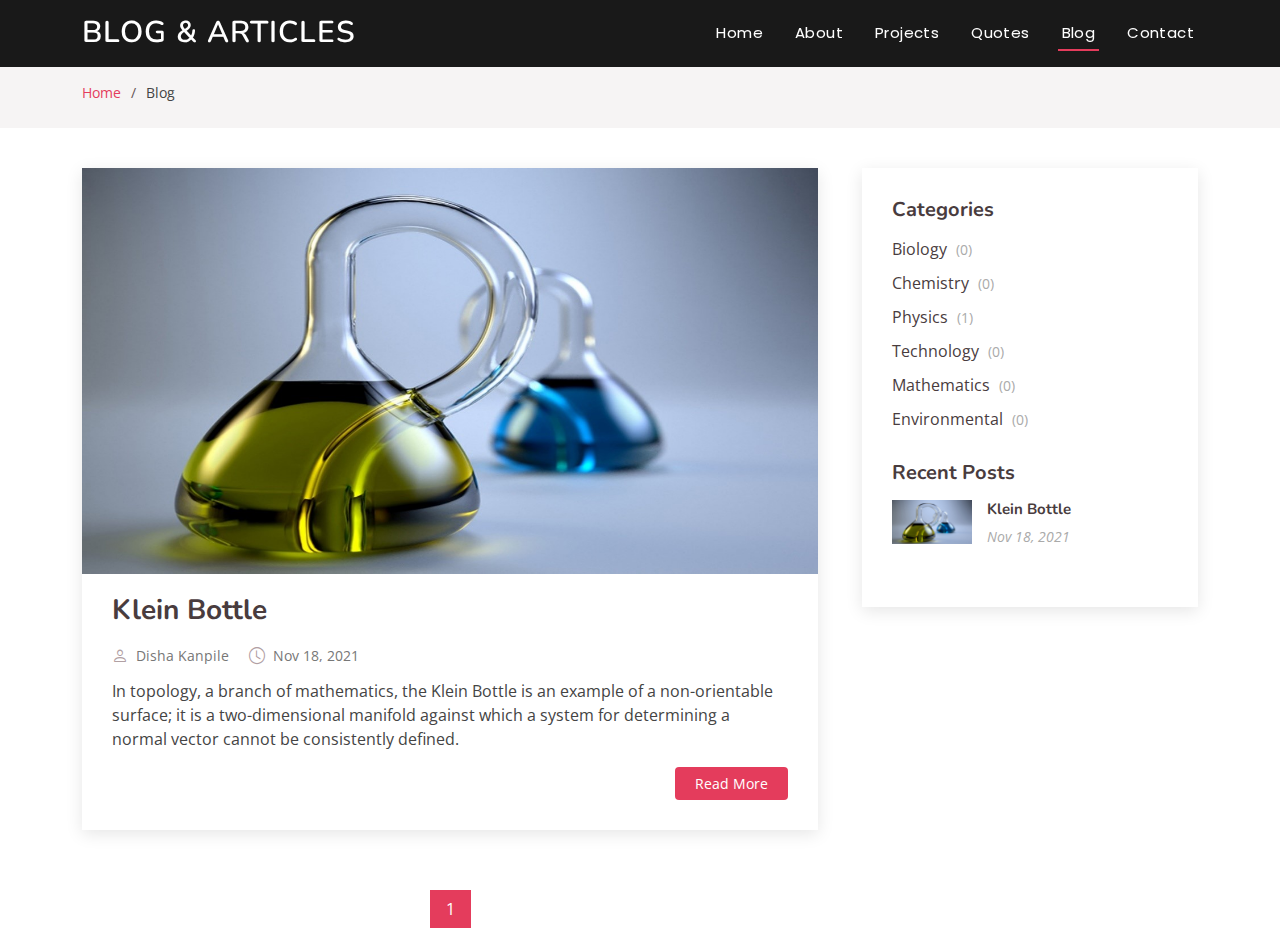
<file: blogs/blogs.html>
<!DOCTYPE html>
<html lang="en">

<head>
  <meta charset="utf-8">
  <meta content="width=device-width, initial-scale=1.0" name="viewport">

  <title>The Bishop's Science Society</title>
  <meta content="" name="description">
  <meta content="" name="keywords">

  <!-- Favicons -->
  <link href="../images/favicon.png" rel="icon">

  <!-- Google Fonts -->
  <link href="https://fonts.googleapis.com/css?family=Open+Sans:300,300i,400,400i,600,600i,700,700i|Nunito:300,300i,400,400i,600,600i,700,700i|Poppins:300,300i,400,400i,500,500i,600,600i,700,700i" rel="stylesheet">

  <!-- Vendor CSS Files -->
  <link href="assets/vendor/bootstrap/css/bootstrap.min.css" rel="stylesheet">
  <link href="assets/vendor/bootstrap-icons/bootstrap-icons.css" rel="stylesheet">
  <link href="assets/vendor/boxicons/css/boxicons.min.css" rel="stylesheet">
  <link href="assets/vendor/glightbox/css/glightbox.min.css" rel="stylesheet">
  <link href="assets/vendor/remixicon/remixicon.css" rel="stylesheet">
  <link href="assets/vendor/swiper/swiper-bundle.min.css" rel="stylesheet">

  <!-- Template Main CSS File -->
  <link href="assets/css/style.css" rel="stylesheet">

</head>

<body>

  <!-- ======= Header ======= -->
  <header id="header" class="fixed-top header-inner-pages">
    <div class="container d-flex align-items-center justify-content-between">

      <h1 class="logo"><a href="../blogs/blogs.html">Blog & Articles</a></h1>
      <!-- Uncomment below if you prefer to use an image logo -->
      <!-- <a href="index.html" class="logo"><img src="assets/img/logo.png" alt="" class="img-fluid"></a>-->

      <nav id="navbar" class="navbar">
        <ul>
          <li><a class="nav-link scrollto " href="../#home">Home</a></li>
          <li><a class="nav-link scrollto" href="../#about">About</a></li>
          <li><a class="nav-link scrollto" href="../#projects">Projects</a></li>
          <li><a class="nav-link scrollto " href="../#call-to-action">Quotes</a></li>
          <li><a class="active" href="../#blog">Blog</a></li>
          <li><a class="nav-link scrollto" href="../#contact">Contact</a></li>
        </ul>
        <i class="bi bi-list mobile-nav-toggle"></i>
      </nav><!-- .navbar -->

    </div>
  </header><!-- End Header -->

  <main id="main">

    <!-- ======= Breadcrumbs ======= -->
    <section id="breadcrumbs" class="breadcrumbs">
      <div class="container">

        <ol>
          <li><a href="../index.html">Home</a></li>
          <li>Blog</li>
        </ol>

      </div>
    </section><!-- End Breadcrumbs -->

    <!-- ======= Blog Section ======= -->
    <section id="blog" class="blog">
      <div class="container" data-aos="fade-up">

        <div class="row">

          <div class="col-lg-8 entries">


            <article class="entry"><!-- Start blog entry -->

              <div class="entry-img">
                <img src="assets/img/blog/blog-1.jpg" alt="" class="img-fluid">
              </div>

              <h2 class="entry-title">
                <a href="blog-single.html">Klein Bottle</a>
              </h2>

              <div class="entry-meta">
                <ul>
                  <li class="d-flex align-items-center"><i class="bi bi-person"></i> <a href="klein_bottle.html">Disha Kanpile</a></li>
                  <li class="d-flex align-items-center"><i class="bi bi-clock"></i> <a href="klein_bottle.html"><time datetime="2021-11-18">Nov 18, 2021</time></a></li>
                  <!-- <li class="d-flex align-items-center"><i class="bi bi-chat-dots"></i> <a href="blog-single.html">12 Comments</a></li> -->
                </ul>
              </div>

              <div class="entry-content">
                <p>
                  In topology, a branch of mathematics, the Klein Bottle is an example of a non-orientable surface; it is a two-dimensional manifold against which a system for determining a normal 
                  vector cannot be consistently defined. 
                </p>
                <div class="read-more">
                  <a href="klein_bottle.html">Read More</a>
                </div>
              </div>

            </article><!-- End blog entry -->

      

            <div class="blog-pagination">
              <ul class="justify-content-center">
                <li class="active"><a href="#">1</a></li>
                <!-- <li><a href="#">2</a></li>
                <li><a href="#">3</a></li> -->
              </ul>
            </div>

          </div><!-- End blog entries list -->

          <div class="col-lg-4">

            <div class="sidebar">

              <!-- <h3 class="sidebar-title">Search</h3>
              <div class="sidebar-item search-form">
                <form action="">
                  <input type="text">
                  <button type="submit"><i class="bi bi-search"></i></button>
                </form>
              </div> -->

              <h3 class="sidebar-title">Categories</h3>
              <div class="sidebar-item categories">
                <ul>

                  <li><a href="#">Biology <span>(0)</span></a></li>
                  <li><a href="#">Chemistry <span>(0)</span></a></li>
                  <li><a href="#">Physics  <span>(1)</span></a></li>
                  <li><a href="#">Technology <span>(0)</span></a></li>
                  <li><a href="#">Mathematics  <span>(0)</span></a></li>
                  <li><a href="#">Environmental <span>(0)</span></a></li>

                </ul>
              </div><!-- End sidebar categories-->

              <h3 class="sidebar-title">Recent Posts</h3>
              <div class="sidebar-item recent-posts">
                <div class="post-item clearfix">
                  <img src="assets/img/blog/blog-1.jpg" alt="">
                  <h4><a href="klein_bottle.html">Klein Bottle</a></h4>
                  <time datetime="2020-01-01">Nov 18, 2021</time>
                </div>

                <!-- <div class="post-item clearfix">
                  <img src="assets/img/blog/blog-recent-2.jpg" alt="">
                  <h4><a href="blog-single.html">Quidem autem et impedit</a></h4>
                  <time datetime="2020-01-01">Jan 1, 2020</time>
                </div>

                <div class="post-item clearfix">
                  <img src="assets/img/blog/blog-recent-3.jpg" alt="">
                  <h4><a href="blog-single.html">Id quia et et ut maxime similique occaecati ut</a></h4>
                  <time datetime="2020-01-01">Jan 1, 2020</time>
                </div>

                <div class="post-item clearfix">
                  <img src="assets/img/blog/blog-recent-4.jpg" alt="">
                  <h4><a href="blog-single.html">Laborum corporis quo dara net para</a></h4>
                  <time datetime="2020-01-01">Jan 1, 2020</time>
                </div>

                <div class="post-item clearfix">
                  <img src="assets/img/blog/blog-recent-5.jpg" alt="">
                  <h4><a href="blog-single.html">Et dolores corrupti quae illo quod dolor</a></h4>
                  <time datetime="2020-01-01">Jan 1, 2020</time>
                </div> -->

              </div><!-- End sidebar recent posts-->

              <!-- <h3 class="sidebar-title">Tags</h3>
              <div class="sidebar-item tags">
                <ul>
                  <li><a href="#">App</a></li>
                  <li><a href="#">IT</a></li>
                  <li><a href="#">Business</a></li>
                  <li><a href="#">Mac</a></li>
                  <li><a href="#">Design</a></li>
                  <li><a href="#">Office</a></li>
                  <li><a href="#">Creative</a></li>
                  <li><a href="#">Studio</a></li>
                  <li><a href="#">Smart</a></li>
                  <li><a href="#">Tips</a></li>
                  <li><a href="#">Marketing</a></li>
                </ul>
              </div> -->

            </div><!-- End sidebar -->

          </div><!-- End blog sidebar -->

        </div>

      </div>
    </section><!-- End Blog Section -->

  </main><!-- End #main -->

  <a href="#" class="back-to-top d-flex align-items-center justify-content-center"><i class="bi bi-arrow-up-short"></i></a>

  <!-- Vendor JS Files -->
  <script src="assets/vendor/bootstrap/js/bootstrap.bundle.min.js"></script>
  <script src="assets/vendor/glightbox/js/glightbox.min.js"></script>
  <script src="assets/vendor/isotope-layout/isotope.pkgd.min.js"></script>
  <script src="assets/vendor/php-email-form/validate.js"></script>
  <script src="assets/vendor/swiper/swiper-bundle.min.js"></script>

  <!-- Template Main JS File -->
  <script src="assets/js/main.js"></script>

</body>

</html>
</file>
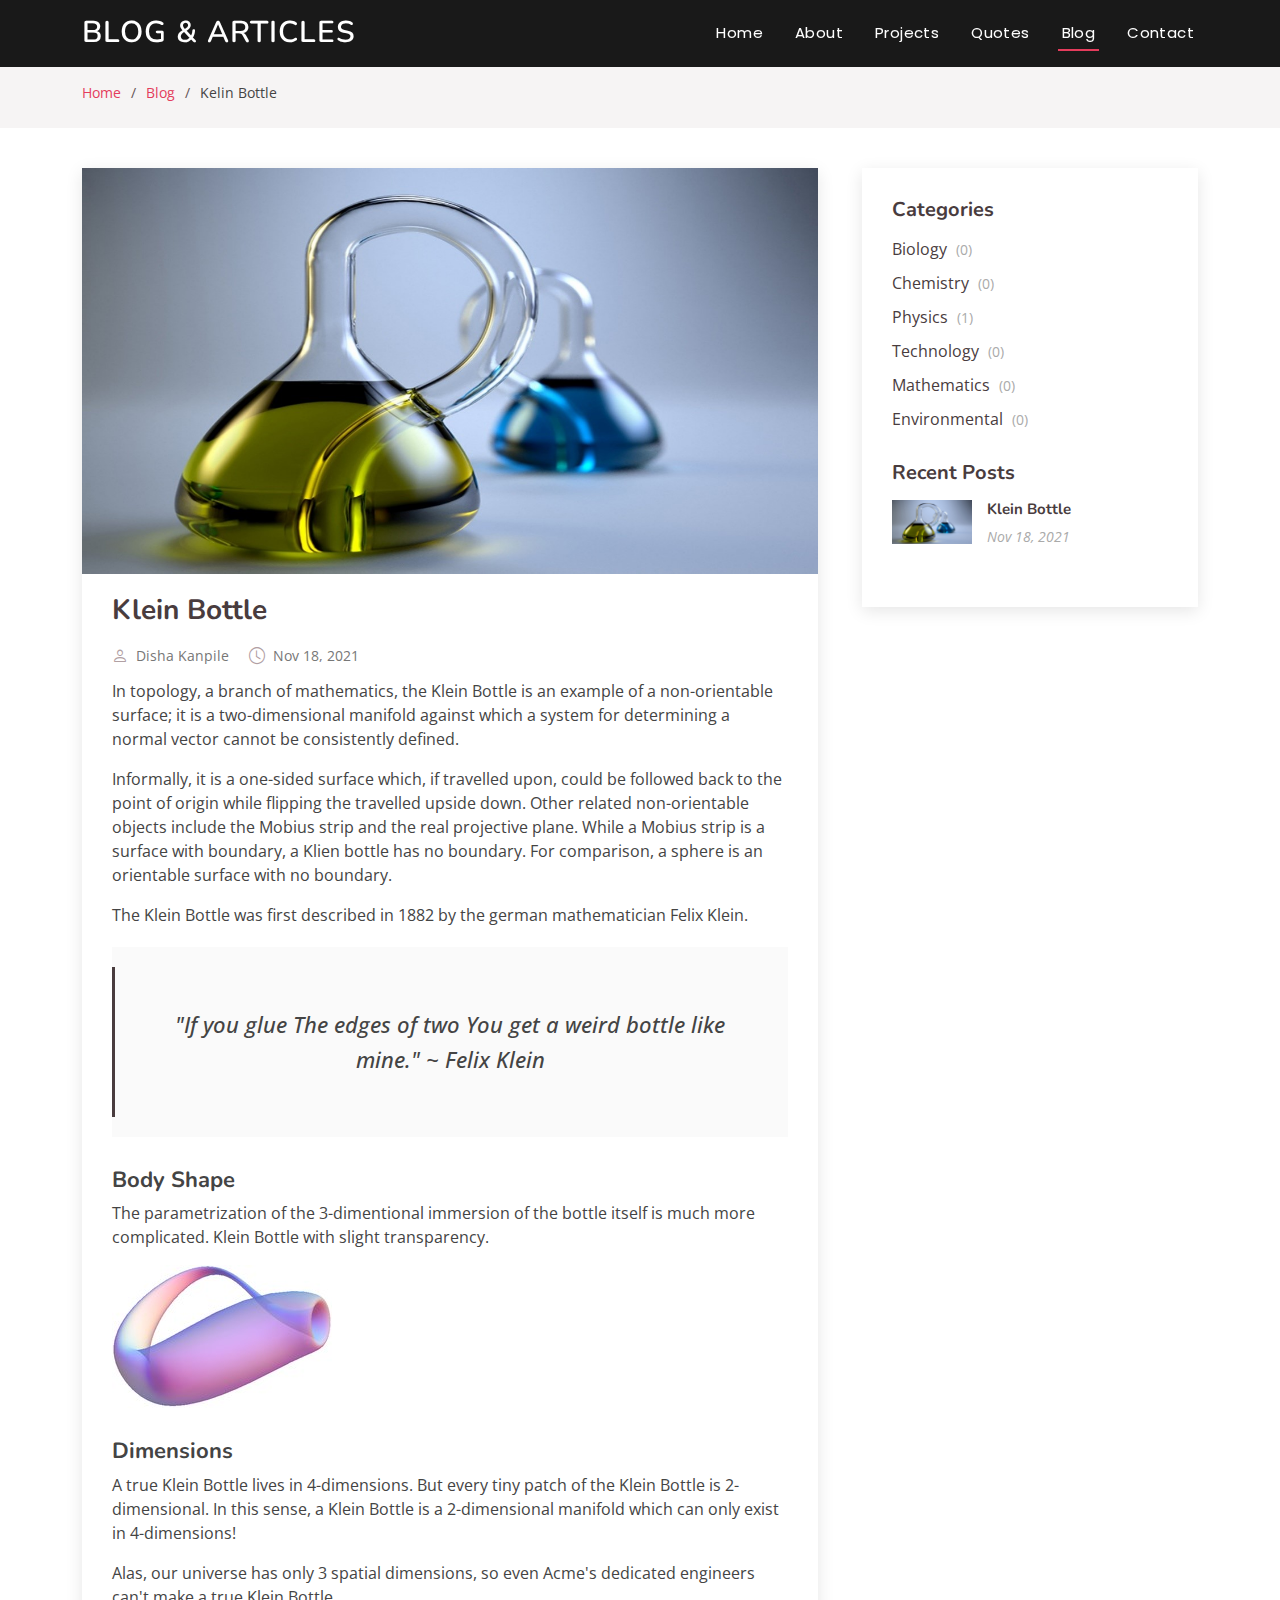
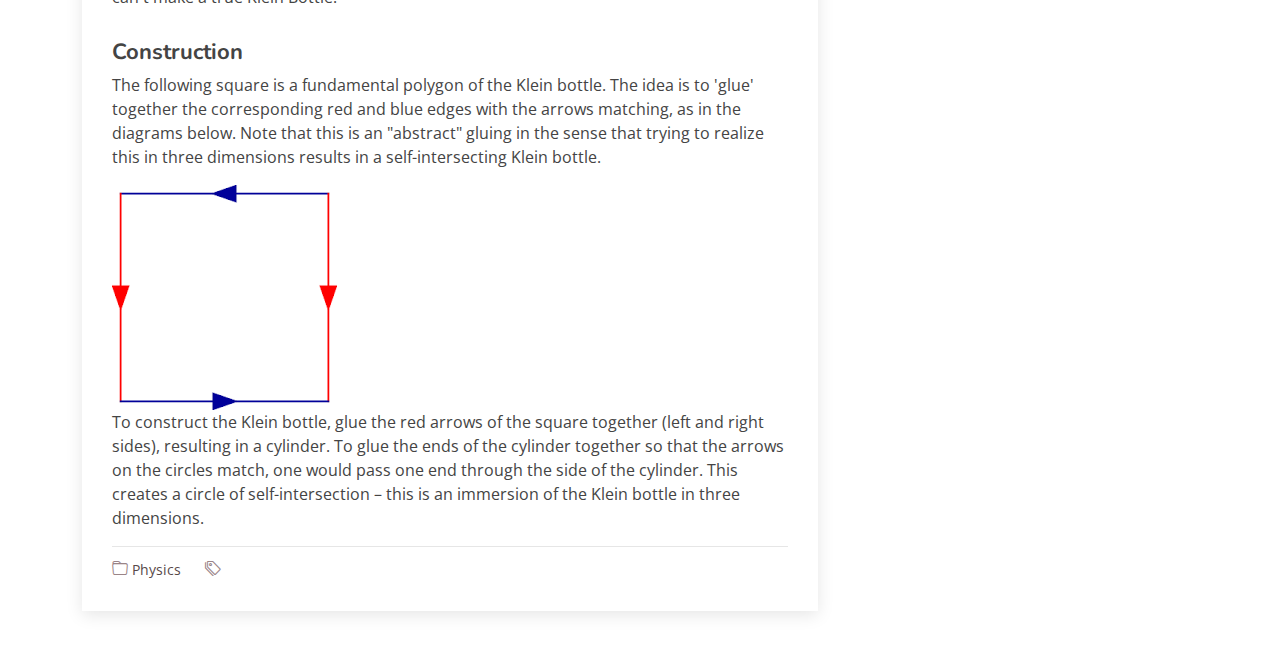
<file: blogs/klein_bottle.html>
<!DOCTYPE html>
<html lang="en">

<head>
  <meta charset="utf-8">
  <meta content="width=device-width, initial-scale=1.0" name="viewport">

  <title>Klein Bottle</title>
  <meta content="" name="description">
  <meta content="" name="keywords">

  <!-- Favicons -->
  <link href="../images/favicon.png" rel="icon">

  <!-- Google Fonts -->
  <link href="https://fonts.googleapis.com/css?family=Open+Sans:300,300i,400,400i,600,600i,700,700i|Nunito:300,300i,400,400i,600,600i,700,700i|Poppins:300,300i,400,400i,500,500i,600,600i,700,700i" rel="stylesheet">

  <!-- Vendor CSS Files -->
  <link href="assets/vendor/bootstrap/css/bootstrap.min.css" rel="stylesheet">
  <link href="assets/vendor/bootstrap-icons/bootstrap-icons.css" rel="stylesheet">
  <link href="assets/vendor/boxicons/css/boxicons.min.css" rel="stylesheet">
  <link href="assets/vendor/glightbox/css/glightbox.min.css" rel="stylesheet">
  <link href="assets/vendor/remixicon/remixicon.css" rel="stylesheet">
  <link href="assets/vendor/swiper/swiper-bundle.min.css" rel="stylesheet">

  <!-- Template Main CSS File -->
  <link href="assets/css/style.css" rel="stylesheet">

  
</head>

<body>

  <!-- ======= Header ======= -->
  <header id="header" class="fixed-top header-inner-pages">
    <div class="container d-flex align-items-center justify-content-between">

      <h1 class="logo"><a href="../blogs/blogs.html">Blog & Articles</a></h1>
      <!-- Uncomment below if you prefer to use an image logo -->
      <!-- <a href="index.html" class="logo"><img src="assets/img/logo.png" alt="" class="img-fluid"></a>-->

      <nav id="navbar" class="navbar">
        <ul>
          <li><a class="nav-link scrollto " href="../#home">Home</a></li>
          <li><a class="nav-link scrollto" href="../#about">About</a></li>
          <li><a class="nav-link scrollto" href="../#projects">Projects</a></li>
          <li><a class="nav-link scrollto " href="../#call-to-action">Quotes</a></li>
          <li><a class="active" href="../#blog">Blog</a></li>
          <li><a class="nav-link scrollto" href="../#contact">Contact</a></li>
        </ul>
        <i class="bi bi-list mobile-nav-toggle"></i>
      </nav><!-- .navbar -->

    </div>
  </header><!-- End Header -->


  <main id="main">

    <!-- ======= Breadcrumbs ======= -->
    <section id="breadcrumbs" class="breadcrumbs">
      <div class="container">

        <ol>
          <li><a href="../index.html">Home</a></li>
          <li><a href="blogs.html">Blog</a></li>
          <li>Kelin Bottle</li>
        </ol>

      </div>
    </section><!-- End Breadcrumbs -->

    <!-- ======= Blog Single Section ======= -->
    <section id="blog" class="blog">
      <div class="container" data-aos="fade-up">

        <div class="row">

          <div class="col-lg-8 entries">

            <article class="entry entry-single">

              <div class="entry-img">
                <img src="assets/img/blog/blog-1.jpg" alt="" class="img-fluid">
              </div>

              <h2 class="entry-title">
                <a href="klein_bottle.html">Klein Bottle</a>
              </h2>

              <div class="entry-meta">
                <ul>
                  <li class="d-flex align-items-center"><i class="bi bi-person"></i> <a href="blog-single.html">Disha Kanpile</a></li>
                  <li class="d-flex align-items-center"><i class="bi bi-clock"></i> <a href="blog-single.html"><time datetime="2021-11-18">Nov 18, 2021</time></a></li>
                </ul>
              </div>

              <div class="entry-content">
                <p>
                    In topology, a branch of mathematics, the Klein Bottle is an example of a non-orientable surface; it is a two-dimensional manifold against which a system for determining a normal 
                    vector cannot be consistently defined. 
                </p>

                <p>
                  Informally, it is a one-sided surface which, if travelled upon, could be followed back to the point of origin while flipping the travelled 
                  upside down. Other related non-orientable objects include the Mobius strip and the real projective plane. While a Mobius strip is a surface with boundary, a Klien bottle has no boundary. 
                  For comparison, a sphere is an orientable surface with no boundary.
                </p>

                <p>
                    The Klein Bottle was first described in 1882 by the german mathematician Felix Klein.
                </p>

                <blockquote>
                  <p>
                    "If you glue The edges of two You get a weird bottle like mine." ~ Felix Klein
                  </p>
                </blockquote>

                

                <h3>Body Shape</h3>
                <p>
                    The parametrization of the 3-dimentional immersion of the bottle itself is much more complicated.
                    Klein Bottle with slight transparency.
                </p>
                <img src="assets/img/blog/blog-inside-1.jpg" class="img-fluid" alt="">

                <h3>Dimensions</h3>
                <p>
                    A true Klein Bottle lives in 4-dimensions. But every tiny patch of the Klein Bottle is 2-dimensional. In this sense, a Klein Bottle is a 2-dimensional manifold which can only exist in 4-dimensions!
                </p>
                <p>
                    Alas, our universe has only 3 spatial dimensions, so even Acme's dedicated engineers can't make a true Klein Bottle.
                </p>

                <h3>Construction</h3>
                <p>
                  The following square is a fundamental polygon of the Klein bottle. The idea is to 'glue' together the corresponding red 
                  and blue edges with the arrows matching, as in the diagrams below. Note that this is an "abstract" gluing in the sense 
                  that trying to realize this in three dimensions results in a self-intersecting Klein bottle. 
                </p>
                <img src="assets/img/blog/blog-inside-2.jpg" class="img-fluid" alt="">
                <p>
                  To construct the Klein bottle, glue the red arrows of the square together (left and right sides), resulting in a cylinder. 
                  To glue the ends of the cylinder together so that the arrows on the circles match, one would pass one end through the side 
                  of the cylinder. This creates a circle of self-intersection – this is an immersion of the Klein bottle in three dimensions. 
                </p>

              </div>

              <div class="entry-footer">
                <i class="bi bi-folder"></i>
                <ul class="cats">
                  <li><a href="#">Physics</a></li>
                </ul>

                <i class="bi bi-tags"></i>
                <!-- <ul class="tags">
                  <li><a href="#">4D</a></li>
                  <li><a href="#">Tips</a></li>
                  <li><a href="#">Marketing</a></li>
                </ul> -->
              </div>

            </article><!-- End blog entry -->

            <!-- <div class="blog-author d-flex align-items-center">
              <img src="assets/img/blog/blog-author.jpg" class="rounded-circle float-left" alt="">
              <div>
                <h4>Jane Smith</h4>
                <div class="social-links">
                  <a href="https://twitters.com/#"><i class="bi bi-twitter"></i></a>
                  <a href="https://facebook.com/#"><i class="bi bi-facebook"></i></a>
                  <a href="https://instagram.com/#"><i class="biu bi-instagram"></i></a>
                </div>
                <p>
                  Itaque quidem optio quia voluptatibus dolorem dolor. Modi eum sed possimus accusantium. Quas repellat voluptatem officia numquam sint aspernatur voluptas. Esse et accusantium ut unde voluptas.
                </p>
              </div>
            </div> -->

          </div><!-- End blog entries list -->

          <div class="col-lg-4">

            <div class="sidebar">

                <!-- <h3 class="sidebar-title">Search</h3>
                <div class="sidebar-item search-form">
                  <form action="">
                    <input type="text">
                    <button type="submit"><i class="bi bi-search"></i></button>
                  </form>
                </div> -->
  
                <h3 class="sidebar-title">Categories</h3>
                <div class="sidebar-item categories">
                  <ul>
  
                    <li><a href="#">Biology <span>(0)</span></a></li>
                    <li><a href="#">Chemistry <span>(0)</span></a></li>
                    <li><a href="#">Physics  <span>(1)</span></a></li>
                    <li><a href="#">Technology <span>(0)</span></a></li>
                    <li><a href="#">Mathematics  <span>(0)</span></a></li>
                    <li><a href="#">Environmental <span>(0)</span></a></li>
  
                  </ul>
                </div><!-- End sidebar categories-->
  
                <h3 class="sidebar-title">Recent Posts</h3>
                <div class="sidebar-item recent-posts">
                  <div class="post-item clearfix">
                    <img src="assets/img/blog/blog-1.jpg" alt="">
                    <h4><a href="klein_bottle.html">Klein Bottle</a></h4>
                    <time datetime="2020-01-01">Nov 18, 2021</time>
                  </div>
  
                  <!-- <div class="post-item clearfix">
                    <img src="assets/img/blog/blog-recent-2.jpg" alt="">
                    <h4><a href="blog-single.html">Quidem autem et impedit</a></h4>
                    <time datetime="2020-01-01">Jan 1, 2020</time>
                  </div>
  
                  <div class="post-item clearfix">
                    <img src="assets/img/blog/blog-recent-3.jpg" alt="">
                    <h4><a href="blog-single.html">Id quia et et ut maxime similique occaecati ut</a></h4>
                    <time datetime="2020-01-01">Jan 1, 2020</time>
                  </div>
  
                  <div class="post-item clearfix">
                    <img src="assets/img/blog/blog-recent-4.jpg" alt="">
                    <h4><a href="blog-single.html">Laborum corporis quo dara net para</a></h4>
                    <time datetime="2020-01-01">Jan 1, 2020</time>
                  </div>
  
                  <div class="post-item clearfix">
                    <img src="assets/img/blog/blog-recent-5.jpg" alt="">
                    <h4><a href="blog-single.html">Et dolores corrupti quae illo quod dolor</a></h4>
                    <time datetime="2020-01-01">Jan 1, 2020</time>
                  </div> -->
  
                </div><!-- End sidebar recent posts-->
  
                <!-- <h3 class="sidebar-title">Tags</h3>
                <div class="sidebar-item tags">
                  <ul>
                    <li><a href="#">App</a></li>
                    <li><a href="#">IT</a></li>
                    <li><a href="#">Business</a></li>
                    <li><a href="#">Mac</a></li>
                    <li><a href="#">Design</a></li>
                    <li><a href="#">Office</a></li>
                    <li><a href="#">Creative</a></li>
                    <li><a href="#">Studio</a></li>
                    <li><a href="#">Smart</a></li>
                    <li><a href="#">Tips</a></li>
                    <li><a href="#">Marketing</a></li>
                  </ul>
                </div> -->
  
              </div><!-- End sidebar -->

          </div><!-- End blog sidebar -->

        </div>

      </div>
    </section><!-- End Blog Single Section -->

  </main><!-- End #main -->


  <a href="#" class="back-to-top d-flex align-items-center justify-content-center"><i class="bi bi-arrow-up-short"></i></a>

  <!-- Vendor JS Files -->
  <script src="assets/vendor/bootstrap/js/bootstrap.bundle.min.js"></script>
  <script src="assets/vendor/glightbox/js/glightbox.min.js"></script>
  <script src="assets/vendor/isotope-layout/isotope.pkgd.min.js"></script>
  <script src="assets/vendor/php-email-form/validate.js"></script>
  <script src="assets/vendor/swiper/swiper-bundle.min.js"></script>

  <!-- Template Main JS File -->
  <script src="assets/js/main.js"></script>

</body>

</html>
</file>
<file: blogs/assets/css/style.css>
/**
* Template Name: Tempo - v4.6.0
* Template URL: https://bootstrapmade.com/tempo-free-onepage-bootstrap-theme/
* Author: BootstrapMade.com
* License: https://bootstrapmade.com/license/
*/

/*--------------------------------------------------------------
# General
--------------------------------------------------------------*/
body {
  font-family: "Open Sans", sans-serif;
  color: #444444;
}

a {
  color: #e43c5c;
  text-decoration: none;
}

a:hover {
  color: #ea6981;
  text-decoration: none;
}

h1, h2, h3, h4, h5, h6 {
  font-family: "Nunito", sans-serif;
}

/*--------------------------------------------------------------
# Back to top button
--------------------------------------------------------------*/
.back-to-top {
  position: fixed;
  visibility: hidden;
  opacity: 0;
  right: 15px;
  bottom: 15px;
  z-index: 996;
  background: #e43c5c;
  width: 40px;
  height: 40px;
  border-radius: 50px;
  transition: all 0.4s;
}
.back-to-top i {
  font-size: 28px;
  color: #fff;
  line-height: 0;
}
.back-to-top:hover {
  background: #e9607a;
  color: #fff;
}
.back-to-top.active {
  visibility: visible;
  opacity: 1;
}

/*--------------------------------------------------------------
# Header
--------------------------------------------------------------*/
#header {
  transition: all 0.5s;
  z-index: 997;
  padding: 20px 0;
}
#header .logo {
  font-size: 30px;
  margin: 0;
  padding: 0;
  line-height: 1;
  font-weight: 600;
  letter-spacing: 1px;
  text-transform: uppercase;
}
#header .logo a {
  color: #fff;
}
#header .logo img {
  max-height: 40px;
}
#header.header-scrolled, #header.header-inner-pages {
  background: rgba(0, 0, 0, 0.9);
  padding: 12px 0;
}

/*--------------------------------------------------------------
# Navigation Menu
--------------------------------------------------------------*/
/**
* Desktop Navigation 
*/
.navbar {
  padding: 0;
}
.navbar ul {
  margin: 0;
  padding: 0;
  display: flex;
  list-style: none;
  align-items: center;
}
.navbar li {
  position: relative;
}
.navbar > ul > li {
  white-space: nowrap;
  padding: 10px 0 10px 24px;
}
.navbar a, .navbar a:focus {
  display: flex;
  align-items: center;
  justify-content: space-between;
  font-family: "Poppins", sans-serif;
  color: #fff;
  font-size: 15px;
  padding: 0 4px;
  white-space: nowrap;
  transition: 0.3s;
  letter-spacing: 0.4px;
  position: relative;
}
.navbar a i, .navbar a:focus i {
  font-size: 12px;
  line-height: 0;
  margin-left: 5px;
}
.navbar > ul > li > a:before {
  content: "";
  position: absolute;
  width: 100%;
  height: 2px;
  bottom: -6px;
  left: 0;
  background-color: #e43c5c;
  visibility: hidden;
  transform: scaleX(0);
  transition: all 0.3s ease-in-out 0s;
}
.navbar a:hover:before, .navbar li:hover > a:before, .navbar .active:before {
  visibility: visible;
  transform: scaleX(1);
}
.navbar a:hover, .navbar .active, .navbar .active:focus, .navbar li:hover > a {
  color: #fff;
}
.navbar .dropdown ul {
  display: block;
  position: absolute;
  left: 24px;
  top: calc(100% + 30px);
  margin: 0;
  padding: 10px 0;
  z-index: 99;
  opacity: 0;
  visibility: hidden;
  background: #fff;
  box-shadow: 0px 0px 30px rgba(127, 137, 161, 0.25);
  transition: 0.3s;
}
.navbar .dropdown ul li {
  min-width: 200px;
}
.navbar .dropdown ul a {
  padding: 10px 20px;
  font-size: 14px;
  text-transform: none;
  color: #493c3e;
}
.navbar .dropdown ul a i {
  font-size: 12px;
}
.navbar .dropdown ul a:hover, .navbar .dropdown ul .active:hover, .navbar .dropdown ul li:hover > a {
  color: #e43c5c;
}
.navbar .dropdown:hover > ul {
  opacity: 1;
  top: 100%;
  visibility: visible;
}
.navbar .dropdown .dropdown ul {
  top: 0;
  left: calc(100% - 30px);
  visibility: hidden;
}
.navbar .dropdown .dropdown:hover > ul {
  opacity: 1;
  top: 0;
  left: 100%;
  visibility: visible;
}
@media (max-width: 1366px) {
  .navbar .dropdown .dropdown ul {
    left: -90%;
  }
  .navbar .dropdown .dropdown:hover > ul {
    left: -100%;
  }
}

/**
* Mobile Navigation 
*/
.mobile-nav-toggle {
  color: #fff;
  font-size: 28px;
  cursor: pointer;
  display: none;
  line-height: 0;
  transition: 0.5s;
}

@media (max-width: 991px) {
  .mobile-nav-toggle {
    display: block;
  }

  .navbar ul {
    display: none;
  }
}
.navbar-mobile {
  position: fixed;
  overflow: hidden;
  top: 0;
  right: 0;
  left: 0;
  bottom: 0;
  background: rgba(45, 37, 38, 0.9);
  transition: 0.3s;
  z-index: 999;
}
.navbar-mobile .mobile-nav-toggle {
  position: absolute;
  top: 15px;
  right: 15px;
}
.navbar-mobile ul {
  display: block;
  position: absolute;
  top: 55px;
  right: 15px;
  bottom: 15px;
  left: 15px;
  padding: 10px 0;
  background-color: #fff;
  overflow-y: auto;
  transition: 0.3s;
}
.navbar-mobile > ul > li {
  padding: 0;
}
.navbar-mobile a:hover:before, .navbar-mobile li:hover > a:before, .navbar-mobile .active:before {
  visibility: hidden;
}
.navbar-mobile a, .navbar-mobile a:focus {
  padding: 10px 20px;
  font-size: 15px;
  color: #493c3e;
}
.navbar-mobile a:hover, .navbar-mobile .active, .navbar-mobile li:hover > a {
  color: #e43c5c;
}
.navbar-mobile .getstarted, .navbar-mobile .getstarted:focus {
  margin: 15px;
}
.navbar-mobile .dropdown ul {
  position: static;
  display: none;
  margin: 10px 20px;
  padding: 10px 0;
  z-index: 99;
  opacity: 1;
  visibility: visible;
  background: #fff;
  box-shadow: 0px 0px 30px rgba(127, 137, 161, 0.25);
}
.navbar-mobile .dropdown ul li {
  min-width: 200px;
}
.navbar-mobile .dropdown ul a {
  padding: 10px 20px;
}
.navbar-mobile .dropdown ul a i {
  font-size: 12px;
}
.navbar-mobile .dropdown ul a:hover, .navbar-mobile .dropdown ul .active:hover, .navbar-mobile .dropdown ul li:hover > a {
  color: #e43c5c;
}
.navbar-mobile .dropdown > .dropdown-active {
  display: block;
}

/*--------------------------------------------------------------
# Hero Section
--------------------------------------------------------------*/
#hero {
  width: 100%;
  height: 100vh;
  background: url("../img/hero-bg.jpg") top center;
  background-size: cover;
  position: relative;
}
#hero:before {
  content: "";
  background: rgba(0, 0, 0, 0.6);
  position: absolute;
  bottom: 0;
  top: 0;
  left: 0;
  right: 0;
}
#hero .hero-container {
  position: absolute;
  bottom: 0;
  top: 0;
  left: 0;
  right: 0;
  display: flex;
  justify-content: center;
  align-items: center;
  flex-direction: column;
  text-align: center;
  padding: 0 15px;
}
#hero h3 {
  background: rgba(255, 255, 255, 0.1);
  color: #fff;
  font-size: 26px;
  padding: 10px 30px;
  margin-bottom: 30px;
  border-radius: 50px;
}
#hero h1 {
  margin: 0 0 10px 0;
  font-size: 48px;
  font-weight: 700;
  line-height: 56px;
  text-transform: uppercase;
  color: #fff;
}
#hero h2 {
  color: #eee;
  margin-bottom: 40px;
  font-size: 24px;
}
#hero .btn-get-started {
  font-family: "Poppins", sans-serif;
  text-transform: uppercase;
  font-weight: 400;
  font-size: 13px;
  letter-spacing: 1px;
  display: inline-block;
  padding: 8px 30px 9px 30px;
  border-radius: 50px;
  transition: 0.5s;
  border: 2px solid #fff;
  color: #fff;
}
#hero .btn-get-started:hover {
  background: #e43c5c;
  border: 2px solid #e43c5c;
}
@media (min-width: 1024px) {
  #hero {
    background-attachment: fixed;
  }
}
@media (max-width: 768px) {
  #hero h3 {
    font-size: 22px;
  }
  #hero h1 {
    font-size: 28px;
    line-height: 36px;
  }
  #hero h2 {
    font-size: 18px;
    line-height: 24px;
    margin-bottom: 30px;
  }
}
@media (max-height: 500px) {
  #hero {
    height: 150vh;
  }
}

/*--------------------------------------------------------------
# Sections General
--------------------------------------------------------------*/
section {
  padding: 60px 0;
  overflow: hidden;
}

.section-bg {
  background-color: white;
}

.section-title {
  text-align: center;
  padding-bottom: 30px;
}
.section-title h2 {
  font-size: 13px;
  letter-spacing: 1px;
  font-weight: 700;
  padding: 8px 20px;
  line-height: 1;
  margin: 0;
  background: #fdeff2;
  color: #e43c5c;
  display: inline-block;
  text-transform: uppercase;
  border-radius: 50px;
}
.section-title h3 {
  margin: 15px 0 0 0;
  font-size: 32px;
  font-weight: 700;
}
.section-title h3 span {
  color: #e43c5c;
}
.section-title p {
  margin: 15px auto 0 auto;
  font-weight: 600;
}
@media (min-width: 1024px) {
  .section-title p {
    width: 50%;
  }
}

/*--------------------------------------------------------------
# About
--------------------------------------------------------------*/
.about .content h3 {
  font-weight: 600;
  font-size: 26px;
}
.about .content ul {
  list-style: none;
  padding: 0;
}
.about .content ul li {
  padding-left: 28px;
  position: relative;
}
.about .content ul li + li {
  margin-top: 10px;
}
.about .content ul i {
  position: absolute;
  left: 0;
  top: 2px;
  font-size: 20px;
  color: #e43c5c;
  line-height: 1;
}
.about .content p:last-child {
  margin-bottom: 0;
}
.about .content .btn-learn-more {
  font-family: "Nunito", sans-serif;
  font-weight: 600;
  font-size: 14px;
  letter-spacing: 1px;
  display: inline-block;
  padding: 12px 32px;
  border-radius: 50px;
  transition: 0.3s;
  line-height: 1;
  color: #e43c5c;
  -webkit-animation-delay: 0.8s;
  animation-delay: 0.8s;
  margin-top: 6px;
  border: 2px solid #e43c5c;
}
.about .content .btn-learn-more:hover {
  background: #e43c5c;
  color: #fff;
  text-decoration: none;
}

/*--------------------------------------------------------------
# Services
--------------------------------------------------------------*/
.services {
  padding-bottom: 30px;
}
.services .icon-box {
  padding: 60px 30px;
  position: relative;
  overflow: hidden;
  background: #fff;
  box-shadow: 2px 0 35px 0 rgba(68, 88, 144, 0.12);
  transition: all 0.3s ease-in-out;
  border-radius: 8px;
  z-index: 1;
  text-align: center;
}
.services .icon-box::before {
  content: "";
  position: absolute;
  background: #fdeff2;
  right: 0;
  left: 0;
  bottom: 0;
  top: 100%;
  transition: all 0.4s;
  z-index: -1;
}
.services .icon-box:hover::before {
  background: #e43c5c;
  top: 0;
  border-radius: 0px;
}
.services .icon {
  margin-bottom: 15px;
}
.services .icon i {
  font-size: 48px;
  line-height: 1;
  color: #e43c5c;
  transition: all 0.3s ease-in-out;
}
.services .title {
  font-weight: 700;
  margin-bottom: 15px;
  font-size: 18px;
}
.services .title a {
  color: #111;
}
.services .description {
  font-size: 15px;
  line-height: 28px;
  margin-bottom: 0;
}
.services .icon-box:hover .title a, .services .icon-box:hover .description {
  color: #fff;
}
.services .icon-box:hover .icon i {
  color: #fff;
}

/*--------------------------------------------------------------
# Features
--------------------------------------------------------------*/
.features {
  padding-top: 20px;
}
.features .icon-box {
  display: flex;
  align-items: center;
  padding: 20px;
  transition: ease-in-out 0.3s;
  box-shadow: 2px 0 35px 0 rgba(68, 88, 144, 0.12);
}
.features .icon-box i {
  font-size: 32px;
  padding-right: 10px;
  line-height: 1;
}
.features .icon-box h3 {
  font-weight: 700;
  margin: 0;
  padding: 0;
  line-height: 1;
  font-size: 16px;
}
.features .icon-box h3 a {
  color: #493c3e;
  transition: ease-in-out 0.3s;
}
.features .icon-box:hover a {
  color: #e43c5c;
}

/*--------------------------------------------------------------
# Cta
--------------------------------------------------------------*/
.cta {
  background: linear-gradient(rgba(2, 2, 2, 0.5), rgba(0, 0, 0, 0.8)), url("../img/cta-bg.jpg") center center;
  background-size: cover;
  padding: 60px 0;
}
.cta h3 {
  color: #fff;
  font-size: 28px;
  font-weight: 700;
}
.cta p {
  color: #fff;
}
.cta .cta-btn {
  font-family: "Nunito", sans-serif;
  text-transform: uppercase;
  font-weight: 500;
  font-size: 16px;
  letter-spacing: 1px;
  display: inline-block;
  padding: 8px 28px;
  border-radius: 25px;
  transition: 0.5s;
  margin-top: 10px;
  border: 2px solid #fff;
  color: #fff;
}
.cta .cta-btn:hover {
  background: #e43c5c;
  border: 2px solid #e43c5c;
}
@media (min-width: 1024px) {
  .cta {
    background-attachment: fixed;
  }
}

/*--------------------------------------------------------------
# Portfolio
--------------------------------------------------------------*/
.portfolio #portfolio-flters {
  padding: 0;
  margin: 0 auto 25px auto;
  list-style: none;
  text-align: center;
  border-radius: 50px;
}
.portfolio #portfolio-flters li {
  cursor: pointer;
  display: inline-block;
  padding: 7px 17px 9px 17px;
  font-size: 14px;
  font-weight: 500;
  line-height: 1;
  color: #444444;
  margin: 0 3px 10px 3px;
  transition: all ease-in-out 0.3s;
  background: #ede9e9;
  border-radius: 50px;
}
.portfolio #portfolio-flters li:hover, .portfolio #portfolio-flters li.filter-active {
  color: #fff;
  background: #e43c5c;
}
.portfolio #portfolio-flters li:last-child {
  margin-right: 0;
}
.portfolio .portfolio-item {
  margin-bottom: 30px;
  overflow: hidden;
}
.portfolio .portfolio-item img {
  position: relative;
  top: 0;
  transition: all 0.6s cubic-bezier(0.645, 0.045, 0.355, 1);
}
.portfolio .portfolio-item .portfolio-info {
  opacity: 0;
  position: absolute;
  left: 15px;
  right: 15px;
  bottom: -50px;
  z-index: 3;
  transition: all ease-in-out 0.3s;
  background: #e43c5c;
  padding: 15px 20px;
}
.portfolio .portfolio-item .portfolio-info h4 {
  font-size: 18px;
  color: #fff;
  font-weight: 600;
}
.portfolio .portfolio-item .portfolio-info p {
  color: #fff;
  font-size: 14px;
  margin-bottom: 0;
}
.portfolio .portfolio-item .portfolio-info .preview-link, .portfolio .portfolio-item .portfolio-info .details-link {
  position: absolute;
  right: 50px;
  font-size: 24px;
  top: calc(50% - 18px);
  color: white;
  transition: ease-in-out 0.3s;
}
.portfolio .portfolio-item .portfolio-info .preview-link:hover, .portfolio .portfolio-item .portfolio-info .details-link:hover {
  color: #f7c2cc;
}
.portfolio .portfolio-item .portfolio-info .details-link {
  right: 15px;
}
.portfolio .portfolio-item:hover img {
  top: -30px;
}
.portfolio .portfolio-item:hover .portfolio-info {
  opacity: 1;
  bottom: 0;
}

/*--------------------------------------------------------------
# Portfolio Details
--------------------------------------------------------------*/
.portfolio-details {
  padding-top: 40px;
}
.portfolio-details .portfolio-details-slider img {
  width: 100%;
}
.portfolio-details .portfolio-details-slider .swiper-pagination {
  margin-top: 20px;
  position: relative;
}
.portfolio-details .portfolio-details-slider .swiper-pagination .swiper-pagination-bullet {
  width: 12px;
  height: 12px;
  background-color: #fff;
  opacity: 1;
  border: 1px solid #e43c5c;
}
.portfolio-details .portfolio-details-slider .swiper-pagination .swiper-pagination-bullet-active {
  background-color: #e43c5c;
}
.portfolio-details .portfolio-info {
  padding: 30px;
  box-shadow: 0px 0 30px rgba(73, 60, 62, 0.08);
}
.portfolio-details .portfolio-info h3 {
  font-size: 22px;
  font-weight: 700;
  margin-bottom: 20px;
  padding-bottom: 20px;
  border-bottom: 1px solid #eee;
}
.portfolio-details .portfolio-info ul {
  list-style: none;
  padding: 0;
  font-size: 15px;
}
.portfolio-details .portfolio-info ul li + li {
  margin-top: 10px;
}
.portfolio-details .portfolio-description {
  padding-top: 30px;
}
.portfolio-details .portfolio-description h2 {
  font-size: 26px;
  font-weight: 700;
  margin-bottom: 20px;
}
.portfolio-details .portfolio-description p {
  padding: 0;
}

/*--------------------------------------------------------------
# Pricing
--------------------------------------------------------------*/
.pricing .box {
  padding: 20px;
  background: #f9f9f9;
  text-align: center;
  border-radius: 8px;
  position: relative;
  overflow: hidden;
  border: 2px solid #f9f9f9;
}
.pricing .box h3 {
  font-weight: 400;
  padding: 15px;
  margin-top: 15px;
  font-size: 20px;
  font-weight: 600;
  color: #493c3e;
}
.pricing .box h4 {
  font-size: 42px;
  color: #e43c5c;
  font-weight: 500;
  font-family: "Open Sans", sans-serif;
  margin-bottom: 20px;
}
.pricing .box h4 sup {
  font-size: 20px;
  top: -15px;
  left: -3px;
}
.pricing .box h4 span {
  color: #bababa;
  font-size: 16px;
  font-weight: 300;
}
.pricing .box ul {
  padding: 0;
  list-style: none;
  color: #493c3e;
  text-align: center;
  line-height: 20px;
  font-size: 14px;
}
.pricing .box ul li {
  padding-bottom: 16px;
}
.pricing .box ul i {
  color: #e43c5c;
  font-size: 18px;
  padding-right: 4px;
}
.pricing .box ul .na {
  color: #ccc;
  text-decoration: line-through;
}
.pricing .box .btn-wrap {
  padding: 15px;
  text-align: center;
}
.pricing .box .btn-buy {
  display: inline-block;
  padding: 8px 40px 10px 40px;
  border-radius: 50px;
  border: 2px solid #e43c5c;
  color: #e43c5c;
  font-size: 14px;
  font-weight: 400;
  font-family: "Nunito", sans-serif;
  font-weight: 600;
  transition: 0.3s;
}
.pricing .box .btn-buy:hover {
  background: #e43c5c;
  color: #fff;
}
.pricing .recommended {
  border-color: #e43c5c;
}
.pricing .recommended .btn-buy {
  background: #e43c5c;
  color: #fff;
}
.pricing .recommended .btn-buy:hover {
  background: #d91e42;
  border-color: #d91e42;
}
.pricing .recommended-badge {
  position: absolute;
  top: 5px;
  left: 50%;
  transform: translateX(-50%);
  z-index: 1;
  font-size: 13px;
  padding: 3px 25px 6px 25px;
  background: #fce6ea;
  color: #e43c5c;
  border-radius: 50px;
}

/*--------------------------------------------------------------
# F.A.Q
--------------------------------------------------------------*/
.faq {
  padding: 60px 0;
}
.faq .faq-list {
  padding: 0;
  list-style: none;
}
.faq .faq-list li {
  border-bottom: 1px solid #f1eeef;
  margin-bottom: 20px;
  padding-bottom: 20px;
}
.faq .faq-list .question {
  display: block;
  position: relative;
  font-family: #e43c5c;
  font-size: 18px;
  line-height: 24px;
  font-weight: 400;
  padding-left: 25px;
  cursor: pointer;
  color: #d01d3f;
  transition: 0.3s;
}
.faq .faq-list i {
  font-size: 16px;
  position: absolute;
  left: 0;
  top: -2px;
}
.faq .faq-list p {
  margin-bottom: 0;
  padding: 10px 0 0 25px;
}
.faq .faq-list .icon-show {
  display: none;
}
.faq .faq-list .collapsed {
  color: black;
}
.faq .faq-list .collapsed:hover {
  color: #e43c5c;
}
.faq .faq-list .collapsed .icon-show {
  display: inline-block;
  transition: 0.6s;
}
.faq .faq-list .collapsed .icon-close {
  display: none;
  transition: 0.6s;
}
@media (min-width: 1280px) {
  .faq .container {
    padding: 0 120px;
  }
}

/*--------------------------------------------------------------
# Team
--------------------------------------------------------------*/
.team {
  background: #fff;
  padding: 60px 0;
}
.team .member {
  margin-bottom: 20px;
  overflow: hidden;
  text-align: center;
  border-radius: 5px;
  background: #fff;
  box-shadow: 0px 2px 15px rgba(0, 0, 0, 0.1);
}
.team .member .member-img {
  position: relative;
  overflow: hidden;
}
.team .member .social {
  position: absolute;
  left: 0;
  bottom: 0;
  right: 0;
  height: 40px;
  opacity: 0;
  transition: ease-in-out 0.3s;
  background: rgba(255, 255, 255, 0.85);
  display: flex;
  align-items: center;
  justify-content: center;
}
.team .member .social a {
  transition: color 0.3s;
  color: #493c3e;
  margin: 0 10px;
  display: inline-flex;
  align-items: center;
  justify-content: center;
}
.team .member .social a i {
  line-height: 0;
}
.team .member .social a:hover {
  color: #e43c5c;
}
.team .member .social i {
  font-size: 18px;
  margin: 0 2px;
}
.team .member .member-info {
  padding: 25px 15px;
}
.team .member .member-info h4 {
  font-weight: 700;
  margin-bottom: 5px;
  font-size: 18px;
  color: #493c3e;
}
.team .member .member-info span {
  display: block;
  font-size: 13px;
  font-weight: 400;
  color: #aaaaaa;
}
.team .member .member-info p {
  font-style: italic;
  font-size: 14px;
  line-height: 26px;
  color: #777777;
}
.team .member:hover .social {
  opacity: 1;
}

/*--------------------------------------------------------------
# Contact
--------------------------------------------------------------*/
.contact .info {
  width: 100%;
  background: #fff;
}
.contact .info i {
  font-size: 20px;
  color: #e43c5c;
  float: left;
  width: 44px;
  height: 44px;
  background: #fdeff2;
  display: flex;
  justify-content: center;
  align-items: center;
  border-radius: 50px;
  transition: all 0.3s ease-in-out;
}
.contact .info h4 {
  padding: 0 0 0 60px;
  font-size: 22px;
  font-weight: 600;
  margin-bottom: 5px;
  color: #493c3e;
}
.contact .info p {
  padding: 0 0 0 60px;
  margin-bottom: 0;
  font-size: 14px;
  color: #816a6e;
}
.contact .info .email, .contact .info .phone {
  margin-top: 40px;
}
.contact .info .email:hover i, .contact .info .address:hover i, .contact .info .phone:hover i {
  background: #e43c5c;
  color: #fff;
}
.contact .php-email-form {
  width: 100%;
  background: #fff;
}
.contact .php-email-form .form-group {
  padding-bottom: 8px;
}
.contact .php-email-form .error-message {
  display: none;
  color: #fff;
  background: #ed3c0d;
  text-align: left;
  padding: 15px;
  font-weight: 600;
}
.contact .php-email-form .error-message br + br {
  margin-top: 25px;
}
.contact .php-email-form .sent-message {
  display: none;
  color: #fff;
  background: #18d26e;
  text-align: center;
  padding: 15px;
  font-weight: 600;
}
.contact .php-email-form .loading {
  display: none;
  background: #fff;
  text-align: center;
  padding: 15px;
}
.contact .php-email-form .loading:before {
  content: "";
  display: inline-block;
  border-radius: 50%;
  width: 24px;
  height: 24px;
  margin: 0 10px -6px 0;
  border: 3px solid #18d26e;
  border-top-color: #eee;
  -webkit-animation: animate-loading 1s linear infinite;
  animation: animate-loading 1s linear infinite;
}
.contact .php-email-form input, .contact .php-email-form textarea {
  border-radius: 0;
  box-shadow: none;
  font-size: 14px;
}
.contact .php-email-form input:focus, .contact .php-email-form textarea:focus {
  border-color: #e43c5c;
}
.contact .php-email-form input {
  height: 44px;
}
.contact .php-email-form textarea {
  padding: 10px 12px;
}
.contact .php-email-form button[type=submit] {
  background: #e43c5c;
  border: 0;
  padding: 10px 28px;
  color: #fff;
  transition: 0.4s;
  border-radius: 50px;
}
.contact .php-email-form button[type=submit]:hover {
  background: #d01d3f;
}
@-webkit-keyframes animate-loading {
  0% {
    transform: rotate(0deg);
  }
  100% {
    transform: rotate(360deg);
  }
}
@keyframes animate-loading {
  0% {
    transform: rotate(0deg);
  }
  100% {
    transform: rotate(360deg);
  }
}

/*--------------------------------------------------------------
# Breadcrumbs
--------------------------------------------------------------*/
.breadcrumbs {
  padding: 15px 0;
  background: #f6f4f4;
  margin-top: 67px;
}
@media (max-width: 992px) {
  .breadcrumbs {
    margin-top: 50px;
  }
}
.breadcrumbs h2 {
  font-size: 26px;
  font-weight: 600;
}
.breadcrumbs ol {
  display: flex;
  flex-wrap: wrap;
  list-style: none;
  padding: 0 0 10px 0;
  margin: 0;
  font-size: 14px;
}
.breadcrumbs ol li + li {
  padding-left: 10px;
}
.breadcrumbs ol li + li::before {
  display: inline-block;
  padding-right: 10px;
  color: #655356;
  content: "/";
}

/*--------------------------------------------------------------
# Blog
--------------------------------------------------------------*/
.blog {
  padding: 40px 0 20px 0;
}
.blog .entry {
  padding: 30px;
  margin-bottom: 60px;
  box-shadow: 0 4px 16px rgba(0, 0, 0, 0.1);
}
.blog .entry .entry-img {
  max-height: 440px;
  margin: -30px -30px 20px -30px;
  overflow: hidden;
}
.blog .entry .entry-title {
  font-size: 28px;
  font-weight: bold;
  padding: 0;
  margin: 0 0 20px 0;
}
.blog .entry .entry-title a {
  color: #493c3e;
  transition: 0.3s;
}
.blog .entry .entry-title a:hover {
  color: #e43c5c;
}
.blog .entry .entry-meta {
  margin-bottom: 15px;
  color: #b1a0a3;
}
.blog .entry .entry-meta ul {
  display: flex;
  flex-wrap: wrap;
  list-style: none;
  align-items: center;
  padding: 0;
  margin: 0;
}
.blog .entry .entry-meta ul li + li {
  padding-left: 20px;
}
.blog .entry .entry-meta i {
  font-size: 16px;
  margin-right: 8px;
  line-height: 0;
}
.blog .entry .entry-meta a {
  color: #777777;
  font-size: 14px;
  display: inline-block;
  line-height: 1;
}
.blog .entry .entry-content p {
  line-height: 24px;
}
.blog .entry .entry-content .read-more {
  -moz-text-align-last: right;
  text-align-last: right;
}
.blog .entry .entry-content .read-more a {
  display: inline-block;
  background: #e43c5c;
  color: #fff;
  padding: 6px 20px;
  transition: 0.3s;
  font-size: 14px;
  border-radius: 4px;
}
.blog .entry .entry-content .read-more a:hover {
  background: #e7526f;
}
.blog .entry .entry-content h3 {
  font-size: 22px;
  margin-top: 30px;
  font-weight: bold;
}
.blog .entry .entry-content blockquote {
  overflow: hidden;
  background-color: #fafafa;
  padding: 60px;
  position: relative;
  text-align: center;
  margin: 20px 0;
}
.blog .entry .entry-content blockquote p {
  color: #444444;
  line-height: 1.6;
  margin-bottom: 0;
  font-style: italic;
  font-weight: 500;
  font-size: 22px;
}
.blog .entry .entry-content blockquote::after {
  content: "";
  position: absolute;
  left: 0;
  top: 0;
  bottom: 0;
  width: 3px;
  background-color: #493c3e;
  margin-top: 20px;
  margin-bottom: 20px;
}
.blog .entry .entry-footer {
  padding-top: 10px;
  border-top: 1px solid #e6e6e6;
}
.blog .entry .entry-footer i {
  color: #9a8487;
  display: inline;
}
.blog .entry .entry-footer a {
  color: #57484a;
  transition: 0.3s;
}
.blog .entry .entry-footer a:hover {
  color: #e43c5c;
}
.blog .entry .entry-footer .cats {
  list-style: none;
  display: inline;
  padding: 0 20px 0 0;
  font-size: 14px;
}
.blog .entry .entry-footer .cats li {
  display: inline-block;
}
.blog .entry .entry-footer .tags {
  list-style: none;
  display: inline;
  padding: 0;
  font-size: 14px;
}
.blog .entry .entry-footer .tags li {
  display: inline-block;
}
.blog .entry .entry-footer .tags li + li::before {
  padding-right: 6px;
  color: #6c757d;
  content: ",";
}
.blog .entry .entry-footer .share {
  font-size: 16px;
}
.blog .entry .entry-footer .share i {
  padding-left: 5px;
}
.blog .entry-single {
  margin-bottom: 30px;
}
.blog .blog-author {
  padding: 20px;
  margin-bottom: 30px;
  box-shadow: 0 4px 16px rgba(0, 0, 0, 0.1);
}
.blog .blog-author img {
  width: 120px;
  margin-right: 20px;
}
.blog .blog-author h4 {
  font-weight: 600;
  font-size: 22px;
  margin-bottom: 0px;
  padding: 0;
  color: #493c3e;
}
.blog .blog-author .social-links {
  margin: 0 10px 10px 0;
}
.blog .blog-author .social-links a {
  color: rgba(73, 60, 62, 0.5);
  margin-right: 5px;
}
.blog .blog-author p {
  font-style: italic;
  color: #b7b7b7;
}
.blog .blog-comments {
  margin-bottom: 30px;
}
.blog .blog-comments .comments-count {
  font-weight: bold;
}
.blog .blog-comments .comment {
  margin-top: 30px;
  position: relative;
}
.blog .blog-comments .comment .comment-img {
  margin-right: 14px;
}
.blog .blog-comments .comment .comment-img img {
  width: 60px;
}
.blog .blog-comments .comment h5 {
  font-size: 16px;
  margin-bottom: 2px;
}
.blog .blog-comments .comment h5 a {
  font-weight: bold;
  color: #444444;
  transition: 0.3s;
}
.blog .blog-comments .comment h5 a:hover {
  color: #e43c5c;
}
.blog .blog-comments .comment h5 .reply {
  padding-left: 10px;
  color: #493c3e;
}
.blog .blog-comments .comment h5 .reply i {
  font-size: 20px;
}
.blog .blog-comments .comment time {
  display: block;
  font-size: 14px;
  color: #655356;
  margin-bottom: 5px;
}
.blog .blog-comments .comment.comment-reply {
  padding-left: 40px;
}
.blog .blog-comments .reply-form {
  margin-top: 30px;
  padding: 30px;
  box-shadow: 0 4px 16px rgba(0, 0, 0, 0.1);
}
.blog .blog-comments .reply-form h4 {
  font-weight: bold;
  font-size: 22px;
}
.blog .blog-comments .reply-form p {
  font-size: 14px;
}
.blog .blog-comments .reply-form input {
  border-radius: 4px;
  padding: 10px 10px;
  font-size: 14px;
}
.blog .blog-comments .reply-form input:focus {
  box-shadow: none;
  border-color: #f096a7;
}
.blog .blog-comments .reply-form textarea {
  border-radius: 4px;
  padding: 10px 10px;
  font-size: 14px;
}
.blog .blog-comments .reply-form textarea:focus {
  box-shadow: none;
  border-color: #f096a7;
}
.blog .blog-comments .reply-form .form-group {
  margin-bottom: 25px;
}
.blog .blog-comments .reply-form .btn-primary {
  border-radius: 4px;
  padding: 10px 20px;
  border: 0;
  background-color: #493c3e;
}
.blog .blog-comments .reply-form .btn-primary:hover {
  background-color: #57484a;
}
.blog .blog-pagination {
  color: #816a6e;
}
.blog .blog-pagination ul {
  display: flex;
  padding: 0;
  margin: 0;
  list-style: none;
}
.blog .blog-pagination li {
  margin: 0 5px;
  transition: 0.3s;
}
.blog .blog-pagination li a {
  color: #493c3e;
  padding: 7px 16px;
  display: flex;
  align-items: center;
  justify-content: center;
}
.blog .blog-pagination li.active, .blog .blog-pagination li:hover {
  background: #e43c5c;
}
.blog .blog-pagination li.active a, .blog .blog-pagination li:hover a {
  color: #fff;
}
.blog .sidebar {
  padding: 30px;
  margin: 0 0 60px 20px;
  box-shadow: 0 4px 16px rgba(0, 0, 0, 0.1);
}
.blog .sidebar .sidebar-title {
  font-size: 20px;
  font-weight: 700;
  padding: 0 0 0 0;
  margin: 0 0 15px 0;
  color: #493c3e;
  position: relative;
}
.blog .sidebar .sidebar-item {
  margin-bottom: 30px;
}
.blog .sidebar .search-form form {
  background: #fff;
  border: 1px solid #ddd;
  padding: 3px 10px;
  position: relative;
}
.blog .sidebar .search-form form input[type=text] {
  border: 0;
  padding: 4px;
  border-radius: 4px;
  width: calc(100% - 40px);
}
.blog .sidebar .search-form form button {
  position: absolute;
  top: 0;
  right: 0;
  bottom: 0;
  border: 0;
  background: none;
  font-size: 16px;
  padding: 0 15px;
  margin: -1px;
  background: #e43c5c;
  color: #fff;
  transition: 0.3s;
  border-radius: 0 4px 4px 0;
  line-height: 0;
}
.blog .sidebar .search-form form button i {
  line-height: 0;
}
.blog .sidebar .search-form form button:hover {
  background: #e64e6b;
}
.blog .sidebar .categories ul {
  list-style: none;
  padding: 0;
}
.blog .sidebar .categories ul li + li {
  padding-top: 10px;
}
.blog .sidebar .categories ul a {
  color: #493c3e;
  transition: 0.3s;
}
.blog .sidebar .categories ul a:hover {
  color: #e43c5c;
}
.blog .sidebar .categories ul a span {
  padding-left: 5px;
  color: #aaaaaa;
  font-size: 14px;
}
.blog .sidebar .recent-posts .post-item + .post-item {
  margin-top: 15px;
}
.blog .sidebar .recent-posts img {
  width: 80px;
  float: left;
}
.blog .sidebar .recent-posts h4 {
  font-size: 15px;
  margin-left: 95px;
  font-weight: bold;
}
.blog .sidebar .recent-posts h4 a {
  color: #493c3e;
  transition: 0.3s;
}
.blog .sidebar .recent-posts h4 a:hover {
  color: #e43c5c;
}
.blog .sidebar .recent-posts time {
  display: block;
  margin-left: 95px;
  font-style: italic;
  font-size: 14px;
  color: #aaaaaa;
}
.blog .sidebar .tags {
  margin-bottom: -10px;
}
.blog .sidebar .tags ul {
  list-style: none;
  padding: 0;
}
.blog .sidebar .tags ul li {
  display: inline-block;
}
.blog .sidebar .tags ul a {
  color: #8e767a;
  font-size: 14px;
  padding: 6px 14px;
  margin: 0 6px 8px 0;
  border: 1px solid #f6f4f4;
  display: inline-block;
  transition: 0.3s;
}
.blog .sidebar .tags ul a:hover {
  color: #fff;
  border: 1px solid #e43c5c;
  background: #e43c5c;
}
.blog .sidebar .tags ul a span {
  padding-left: 5px;
  color: #dfd8d9;
  font-size: 14px;
}

/*--------------------------------------------------------------
# Footer
--------------------------------------------------------------*/
#footer {
  color: #444444;
  font-size: 14px;
  background: #f6f4f4;
  box-shadow: 0px 2px 15px rgba(0, 0, 0, 0.1);
}
#footer .footer-top {
  padding: 60px 0 30px 0;
  background: #fff;
}
#footer .footer-top .footer-contact {
  margin-bottom: 30px;
}
#footer .footer-top .footer-contact h4 {
  font-size: 22px;
  margin: 0 0 30px 0;
  padding: 2px 0 2px 0;
  line-height: 1;
  font-weight: 700;
}
#footer .footer-top .footer-contact p {
  font-size: 14px;
  line-height: 24px;
  margin-bottom: 0;
  font-family: "Nunito", sans-serif;
  color: #777777;
}
#footer .footer-top h4 {
  font-size: 16px;
  font-weight: bold;
  color: #444444;
  position: relative;
  padding-bottom: 12px;
}
#footer .footer-top .footer-links {
  margin-bottom: 30px;
}
#footer .footer-top .footer-links ul {
  list-style: none;
  padding: 0;
  margin: 0;
}
#footer .footer-top .footer-links ul i {
  padding-right: 2px;
  color: #ea6981;
  font-size: 18px;
  line-height: 1;
}
#footer .footer-top .footer-links ul li {
  padding: 10px 0;
  display: flex;
  align-items: center;
}
#footer .footer-top .footer-links ul li:first-child {
  padding-top: 0;
}
#footer .footer-top .footer-links ul a {
  color: #777777;
  transition: 0.3s;
  display: inline-block;
  line-height: 1;
}
#footer .footer-top .footer-links ul a:hover {
  text-decoration: none;
  color: #e43c5c;
}
#footer .footer-newsletter {
  font-size: 15px;
}
#footer .footer-newsletter h4 {
  font-size: 16px;
  font-weight: bold;
  color: #444444;
  position: relative;
  padding-bottom: 12px;
}
#footer .footer-newsletter form {
  margin-top: 30px;
  background: #fff;
  padding: 6px 10px;
  position: relative;
  border-radius: 50px;
  text-align: left;
  border: 1px solid #f7c2cc;
}
#footer .footer-newsletter form input[type=email] {
  border: 0;
  padding: 4px 8px;
  width: calc(100% - 100px);
}
#footer .footer-newsletter form input[type=submit] {
  position: absolute;
  top: 0;
  right: -2px;
  bottom: 0;
  border: 0;
  background: none;
  font-size: 15px;
  padding: 0 22px;
  background: #e43c5c;
  color: #fff;
  transition: 0.3s;
  border-radius: 50px;
  box-shadow: 0px 2px 15px rgba(0, 0, 0, 0.1);
}
#footer .footer-newsletter form input[type=submit]:hover {
  background: #d01d3f;
}
#footer .credits {
  padding-top: 5px;
  font-size: 13px;
  color: #444444;
}
#footer .social-links a {
  font-size: 18px;
  display: inline-block;
  background: #e43c5c;
  color: #fff;
  line-height: 1;
  padding: 8px 0;
  margin-right: 4px;
  border-radius: 50%;
  text-align: center;
  width: 36px;
  height: 36px;
  transition: 0.3s;
}
#footer .social-links a:hover {
  background: #d01d3f;
  color: #fff;
  text-decoration: none;
}
</file>
